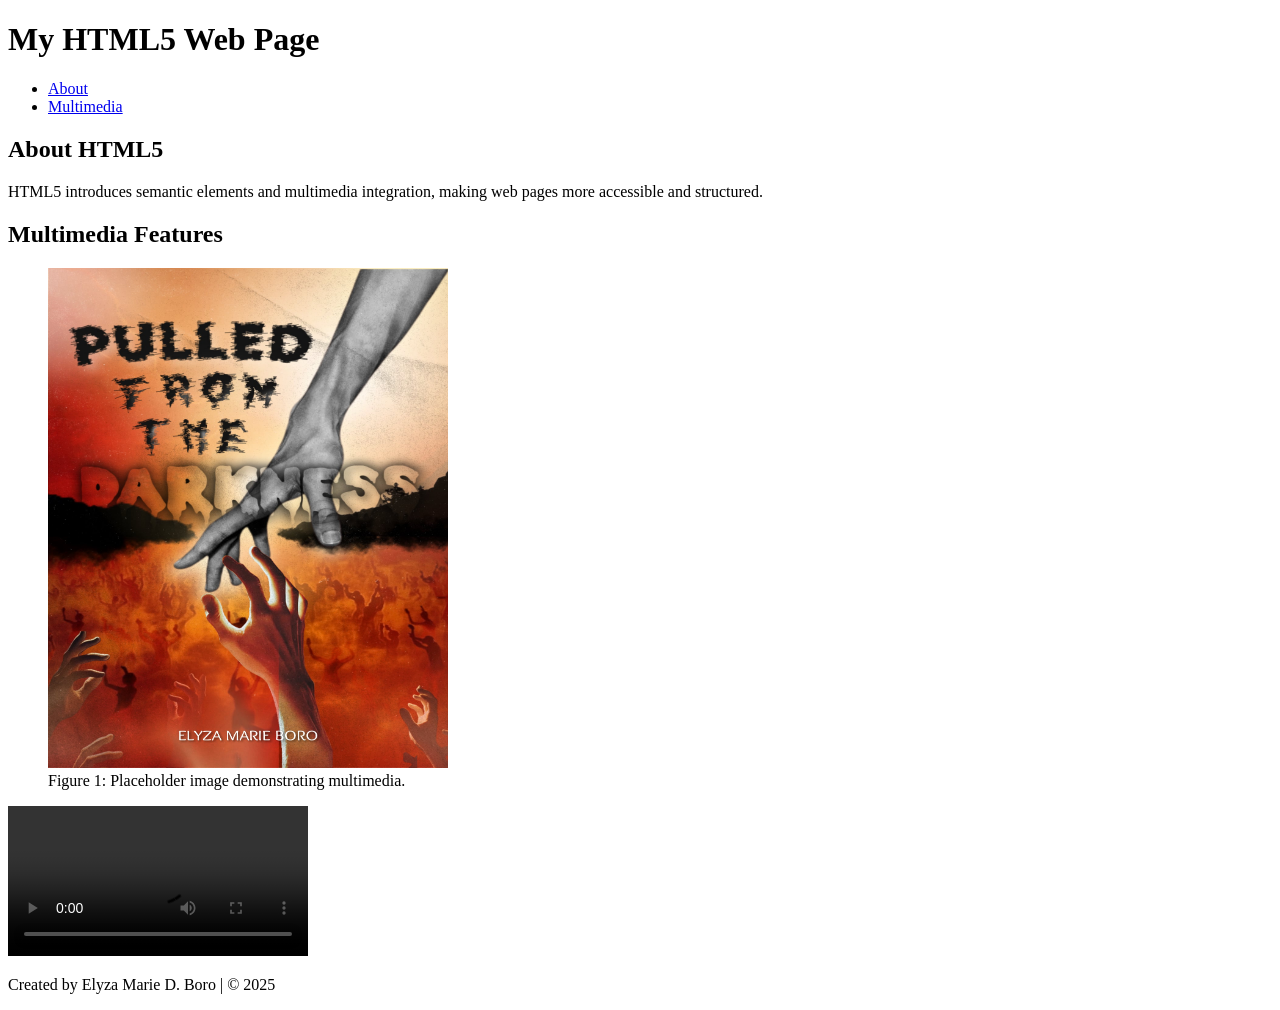
<file: Week2_HTML5_Lab/index.html>
<!DOCTYPE html>
<html lang="en">
<head>
    <meta charset="UTF-8">
    <meta name="viewport" content="width=device-width, initial-scale=1.0">
    <title>Week 2 HTML Lab</title>
</head>
<body>  
    <header>
        <h1>My HTML5 Web Page</h1>
        <nav>
            <ul>
                <li><a href="#about">About</a></li>
                <li><a href="#multimedia">Multimedia</a></li>
            </ul>
        </nav>
    </header>

    <main>
        <section id="about">
            <h2>About HTML5</h2>
            <p>HTML5 introduces semantic elements and multimedia integration, making web pages more accessible and structured.</p>
        </section>
    </main>

    <section id="multimedia">
    <h2>Multimedia Features</h2>
        <figure>
            <img src="image1.jpg" width="400px" height="500px" alt="Placeholder Image">
            <figcaption>Figure 1: Placeholder image demonstrating multimedia.</figcaption>
        </figure>
        <video controls>
            <source src="video1.mp4" type="video/mp4">
            Your browser does not support the video tag.
        </video>
    </section>

    <footer>
        <p>Created by Elyza Marie D. Boro | © 2025</p>
    </footer>

</body>
</html>
</file>
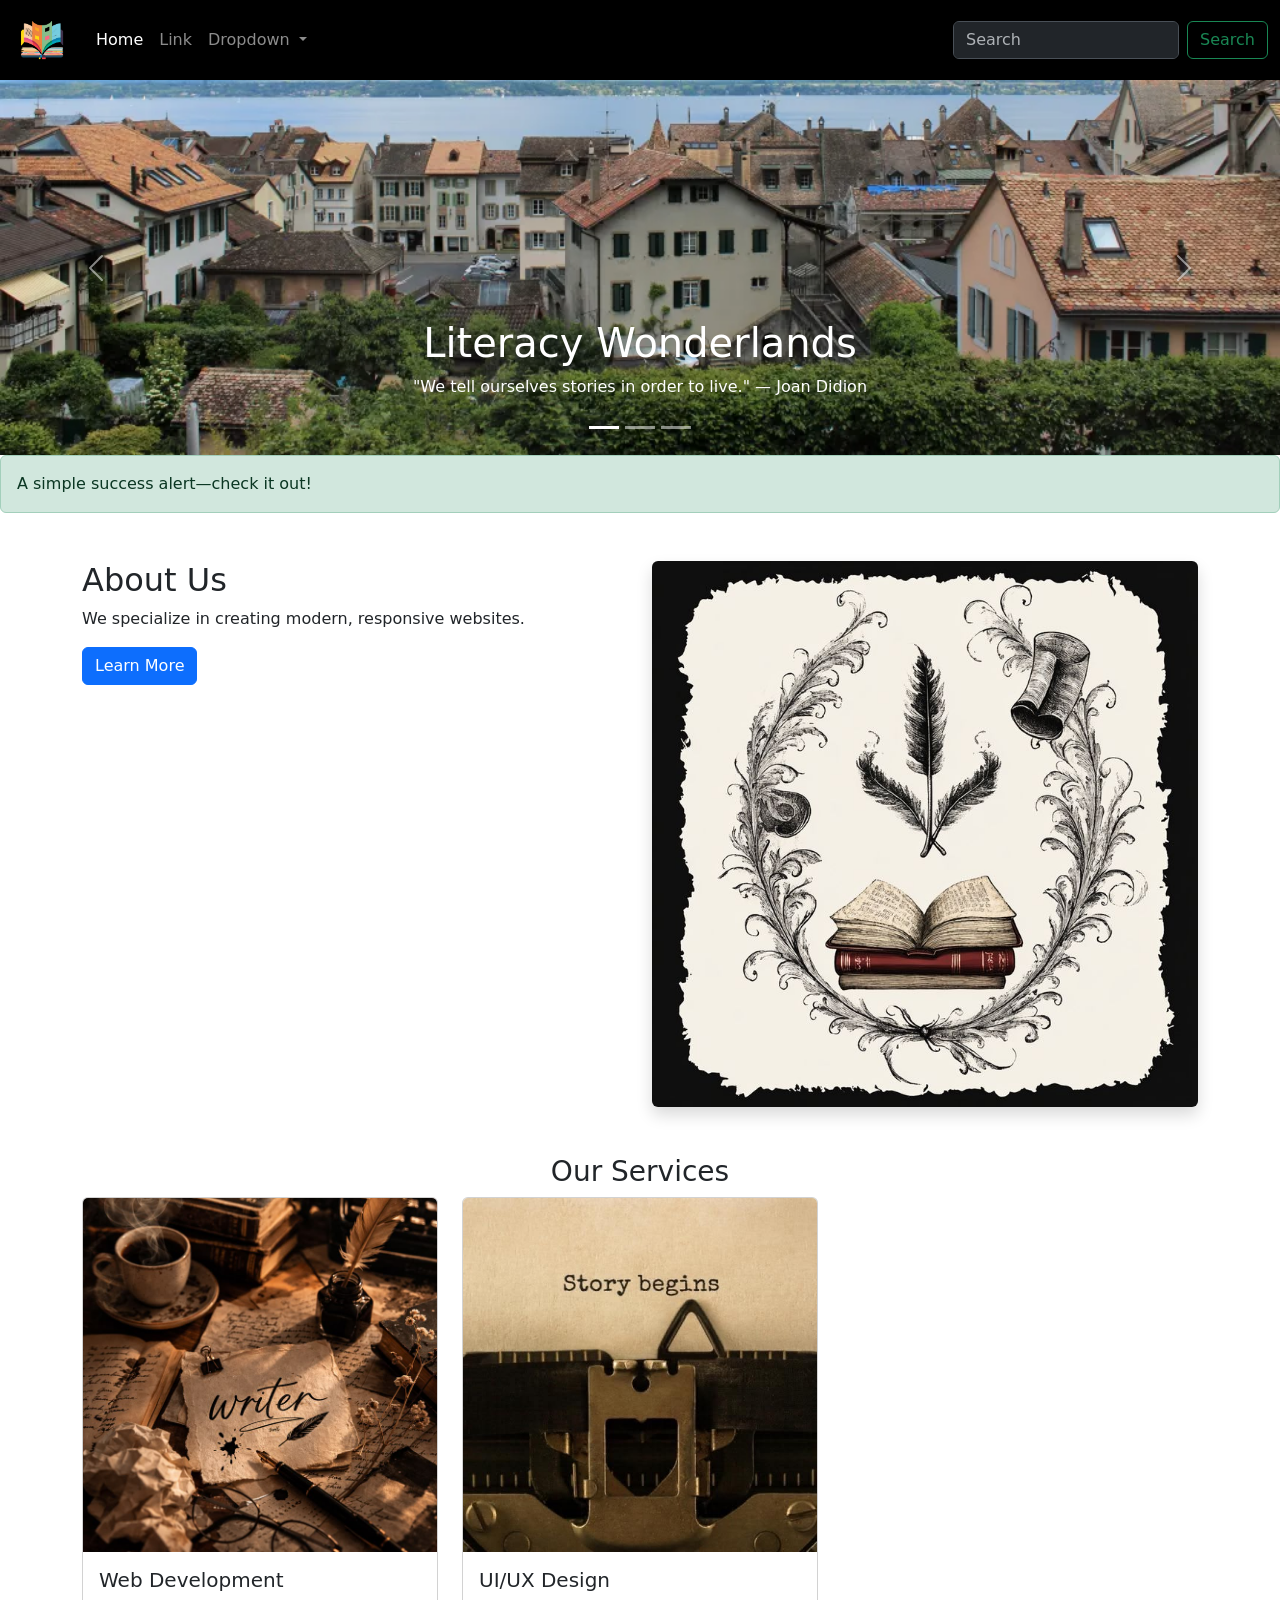
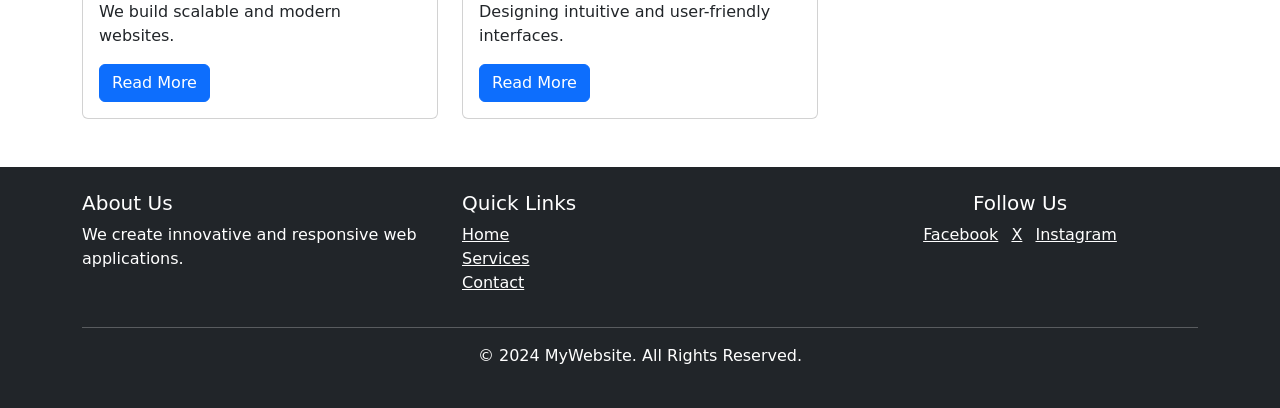
<file: Week5_Bootstrap_Lab/index.html>
<!DOCTYPE html>
<html lang="en">
<head>
    <meta charset="UTF-8">
    <meta name="viewport" content="width=device-width, initial-scale=1.0">
    <title>Week 5 Bootstrap Lab</title>
    <!-- Bootstrap CSS -->
    <link rel="stylesheet" href="https://cdn.jsdelivr.net/npm/bootstrap@5.3.0/dist/css/bootstrap.min.css">
    <!-- Bootstrap JavaScript Bundle -->
    <script src="https://cdn.jsdelivr.net/npm/bootstrap@5.3.0/dist/js/bootstrap.bundle.min.js"></script>
</head>
<body>  
    <header>
         <!-- CSS STYLES TO MAKE THE LOGO SMALL -->
    <style>
        /* Keeps the transparent logo nice and small */
        .navbar-brand .logo-img {
            height: 60px;        /* Adjust this number if you want it even smaller */
            width: auto;         /* Prevents the logo from stretching or warping */
            display: inline-block;
            vertical-align: middle;
        }

        /* Tights up the navbar spacing so the small logo fits perfectly */
        .navbar {
            padding-top: 5px !important;
            padding-bottom: 5px !important;
        }
    </style>
        <nav class="navbar bg-black boarder-bottom border-body navbar-expand-lg" data-bs-theme="dark">
            <div class="container-fluid">
                 <!-- MOVE LOGO HERE: Replace the old "Navbar" text with your image -->
                <a class="navbar-brand" href="#">
                <img src="Image/logo3.png" alt="My Company Logo" class="logo-img">
                </a>
                <button class="navbar-toggler" type="button" data-bs-toggle="collapse" data-bs-target="#navbarSupportedContent" aria-controls="navbarSupportedContent" aria-expanded="false" aria-label="Toggle navigation">
                <span class="navbar-toggler-icon"></span>
                </button>
                <div class="collapse navbar-collapse" id="navbarSupportedContent">
                <ul class="navbar-nav me-auto mb-2 mb-lg-0">
                    <li class="nav-item">
                    <a class="nav-link active" aria-current="page" href="#">Home</a>
                    </li>
                    <li class="nav-item">
                    <a class="nav-link" href="#">Link</a>
                    </li>
                    <li class="nav-item dropdown">
                    <a class="nav-link dropdown-toggle" href="#" role="button" data-bs-toggle="dropdown" aria-expanded="false">
                        Dropdown
                    </a>
                    <ul class="dropdown-menu">
                        <li><a class="dropdown-item" href="#">Action</a></li>
                        <li><a class="dropdown-item" href="#">Another action</a></li>
                        <li><hr class="dropdown-divider"></li>
                        <li><a class="dropdown-item" href="#">Something else here</a></li>
                    </ul>
                    </li>
                    <li class="nav-item">
                    <a class="nav-link disabled" aria-disabled="true"></a>
                    </li>
                </ul>
                <form class="d-flex" role="search">
                    <input class="form-control me-2" type="search" placeholder="Search" aria-label="Search"/>
                    <button class="btn btn-outline-success" type="submit">Search</button> 
                </form>
            </div>
        </div>
</nav>
        <div id="carouselExampleIndicators" class="carousel slide">
            <div class="carousel-indicators">
                <button type="button" data-bs-target="#carouselExampleIndicators" data-bs-slide-to="0" class="active" aria-current="true" aria-label="Slide 1"></button>
                <button type="button" data-bs-target="#carouselExampleIndicators" data-bs-slide-to="1" aria-label="Slide 2"></button>
                <button type="button" data-bs-target="#carouselExampleIndicators" data-bs-slide-to="2" aria-label="Slide 3"></button>
            </div>
            <div class="carousel-inner">
                <div class="carousel-item active">
                <img src="Image/image1.jpg" class="d-block w-100" alt="...">
                <div class="carousel-caption d-none d-md-block">
                    <h1 class="fs-1">Literacy Wonderlands</h1>
                    <p>"We tell ourselves stories in order to live." — Joan Didion</p>
                </div>
                </div>
                <div class="carousel-item">
                <img src="Image/image2.webp" class="d-block w-100" alt="...">
                </div>
                <div class="carousel-item">
                <img src="Image/image3.webp" class="d-block w-100" alt="...">
                </div>
            </div>
            <button class="carousel-control-prev" type="button" data-bs-target="#carouselExampleIndicators" data-bs-slide="prev">
                <span class="carousel-control-prev-icon" aria-hidden="true"></span>
                <span class="visually-hidden">Previous</span>
            </button>
            <button class="carousel-control-next" type="button" data-bs-target="#carouselExampleIndicators" data-bs-slide="next">
                <span class="carousel-control-next-icon" aria-hidden="true"></span>
                <span class="visually-hidden">Next</span>
            </button>
        </div>
    </header>

    <main>
        <div class="alert alert-success" role="alert">
             A simple success alert—check it out!
        </div>
        <div class="container mt-5">
             <div class="row">
                <div class="col-md-6">
                <h2>About Us</h2>
                <p>We specialize in creating modern, responsive websites.</p>
                <button class="btn btn-primary">Learn More</button>
                </div>
                <div class="col-md-6">
                <img src="Image/about.jpg" class="img-fluid rounded shadow" alt="About Us">
                </div>
             </div>
        </div>
    
            <!-- Services Section -->
            <div class="container mt-5">
            <h3 class="text-center">Our Services</h3>
            <div class="row">
                <div class="col-md-4">
                <div class="card">
                    <img src="Image/service1.jpg" class="card-img-top" alt="Service 1">
                    <div class="card-body">
                    <h5 class="card-title">Web Development</h5>
                    <p class="card-text">We build scalable and modern websites.</p>
                    <a href="#" class="btn btn-primary">Read More</a>
                    </div>
                </div>
                </div>
                <div class="col-md-4">
                <div class="card">
                    <img src="Image/service2.jpg" class="card-img-top" alt="Service 2">
                    <div class="card-body">
                    <h5 class="card-title">UI/UX Design</h5>
                    <p class="card-text">Designing intuitive and user-friendly interfaces.</p>
                    <a href="#" class="btn btn-primary">Read More</a>
                    </div>
                </div>
                </div>
            </div>
         </div>
    </main>

  <footer class="bg-dark text-white py-4 mt-5">
    <div class="container">
            <div class="row">
            <div class="col-md-4">
                <h5>About Us</h5>
                <p>We create innovative and responsive web applications.</p>
            </div>
            <div class="col-md-4">
                <h5>Quick Links</h5>
                <ul class="list-unstyled">
                <li><a href="#" class="text-white">Home</a></li>
                <li><a href="#" class="text-white">Services</a></li>
                <li><a href="#" class="text-white">Contact</a></li>
                </ul>
            </div>
            <div class="col-md-4 text-center">
                <h5>Follow Us</h5>
                <a href="#" class="text-white me-2">Facebook</a>
                <a href="#" class="text-white me-2">X</a>
                <a href="#" class="text-white">Instagram</a>
            </div>
            </div>
            <hr>
            <p class="text-center">&copy; 2024 MyWebsite. All Rights Reserved.</p>
     </div>
</footer>

</body>
</html>
</file>
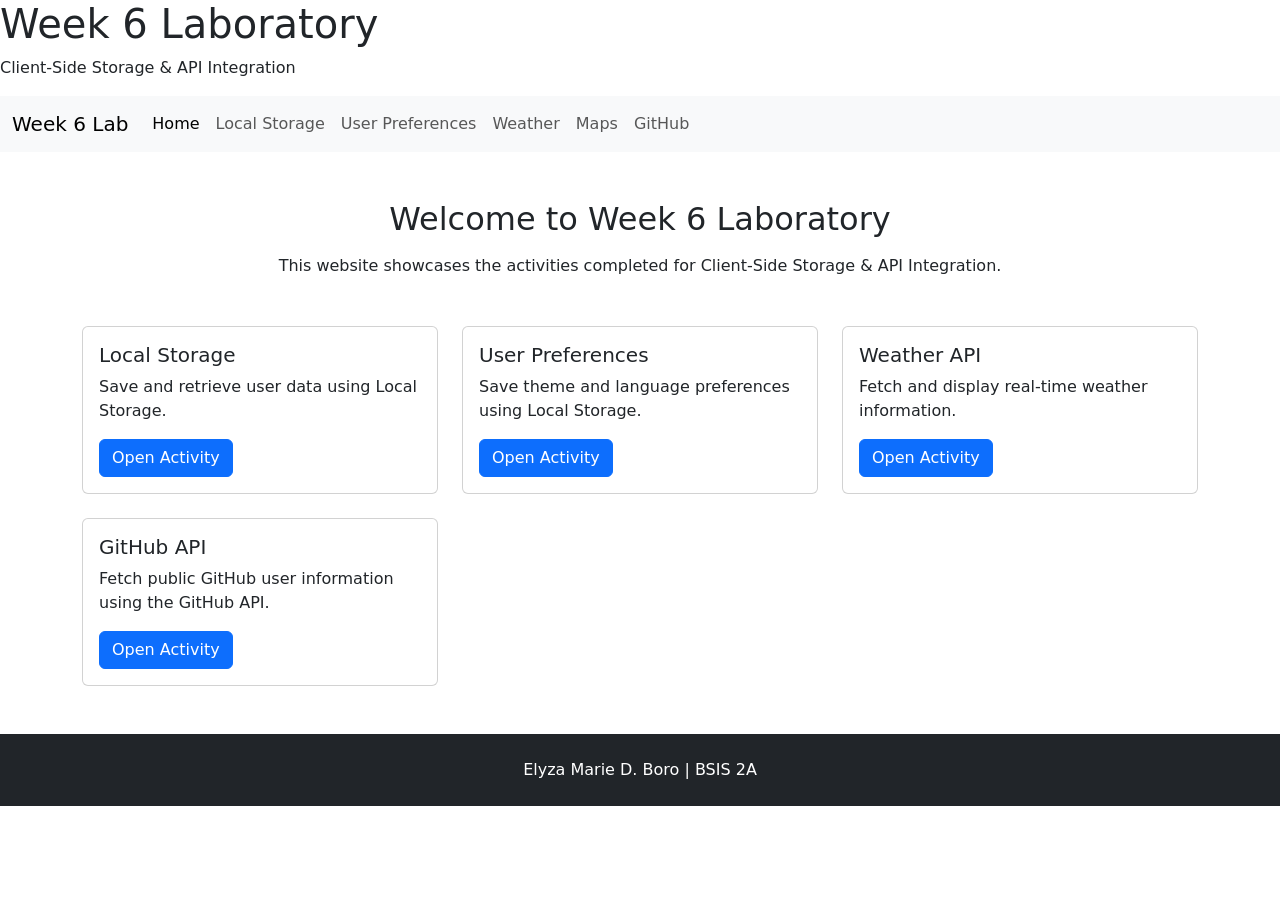
<file: Week6_LocalStorage_API_Lab/index.html>
<!DOCTYPE html>
<html lang="en">

<head>
    <meta charset="UTF-8">
    <meta name="viewport" content="width=device-width, initial-scale=1.0">

    <title>Week 6 Laboratory</title>

    <link href="https://cdn.jsdelivr.net/npm/bootstrap@5.3.0/dist/css/bootstrap.min.css" rel="stylesheet">
</head>

<body>

    <header>
        <h1>Week 6 Laboratory</h1>
        <p>Client-Side Storage & API Integration</p>
    </header>

    <nav>
      <nav class="navbar navbar-expand-lg bg-body-tertiary">
    <div class="container-fluid">

        <a class="navbar-brand" href="index.html">
            Week 6 Lab
        </a>

        <button class="navbar-toggler" type="button"
                data-bs-toggle="collapse"
                data-bs-target="#navbarNav"
                aria-controls="navbarNav"
                aria-expanded="false"
                aria-label="Toggle navigation">

            <span class="navbar-toggler-icon"></span>

        </button>

        <div class="collapse navbar-collapse" id="navbarNav">

            <ul class="navbar-nav">

                <li class="nav-item">
                    <a class="nav-link active" href="index.html">
                        Home
                    </a>
                </li>

                <li class="nav-item">
                    <a class="nav-link" href="local_storage.html">
                        Local Storage
                    </a>
                </li>

                <li class="nav-item">
                    <a class="nav-link" href="user_preferences.html">
                        User Preferences
                    </a>
                </li>

                <li class="nav-item">
                    <a class="nav-link" href="weather_api.html">
                        Weather
                    </a>
                </li>

                <li class="nav-item">
                    <a class="nav-link" href="map_api.html">
                        Maps
                    </a>
                </li>

                <li class="nav-item">
                    <a class="nav-link" href="github_api.html">
                        GitHub
                    </a>
                </li>

            </ul>

        </div>
    </div>
</nav>
    </nav>

    <main>

       <main class="container my-5">

    <h2 class="text-center mb-3">
        Welcome to Week 6 Laboratory
    </h2>

    <p class="text-center mb-5">
        This website showcases the activities completed
        for Client-Side Storage & API Integration.
    </p>


    <div class="row g-4">

        <!-- Local Storage -->
        <div class="col-md-6 col-lg-4">
            <div class="card h-100">

                <div class="card-body">

                    <h5 class="card-title">
                        Local Storage
                    </h5>

                    <p class="card-text">
                        Save and retrieve user data using
                        Local Storage.
                    </p>

                    <a href="local_storage.html" class="btn btn-primary">
                        Open Activity
                    </a>

                </div>

            </div>
        </div>


        <!-- User Preferences -->
        <div class="col-md-6 col-lg-4">
            <div class="card h-100">

                <div class="card-body">

                    <h5 class="card-title">
                        User Preferences
                    </h5>

                    <p class="card-text">
                        Save theme and language preferences
                        using Local Storage.
                    </p>

                    <a href="user_preferences.html" class="btn btn-primary">
                        Open Activity
                    </a>

                </div>

            </div>
        </div>


        <!-- Weather API -->
        <div class="col-md-6 col-lg-4">
            <div class="card h-100">

                <div class="card-body">

                    <h5 class="card-title">
                        Weather API
                    </h5>

                    <p class="card-text">
                        Fetch and display real-time weather
                        information.
                    </p>

                    <a href="weather_api.html" class="btn btn-primary">
                        Open Activity
                    </a>

                </div>

            </div>
        </div>

        <!-- GitHub API -->
        <div class="col-md-6 col-lg-4">
            <div class="card h-100">

                <div class="card-body">

                    <h5 class="card-title">
                        GitHub API
                    </h5>

                    <p class="card-text">
                        Fetch public GitHub user information
                        using the GitHub API.
                    </p>

                    <a href="github_api.html" class="btn btn-primary">
                        Open Activity
                    </a>

                </div>

            </div>
        </div>

    </div>

</main>

    </main>

     <footer class="bg-dark text-white text-center py-4 mt-5">
    <div class="container">

        <p class="mb-0">
            Elyza Marie D. Boro | BSIS 2A
        </p>

    </div>
    </footer>

<script src="https://cdn.jsdelivr.net/npm/bootstrap@5.3.0/dist/js/bootstrap.bundle.min.js"></script>

</body>

</html>
</file>
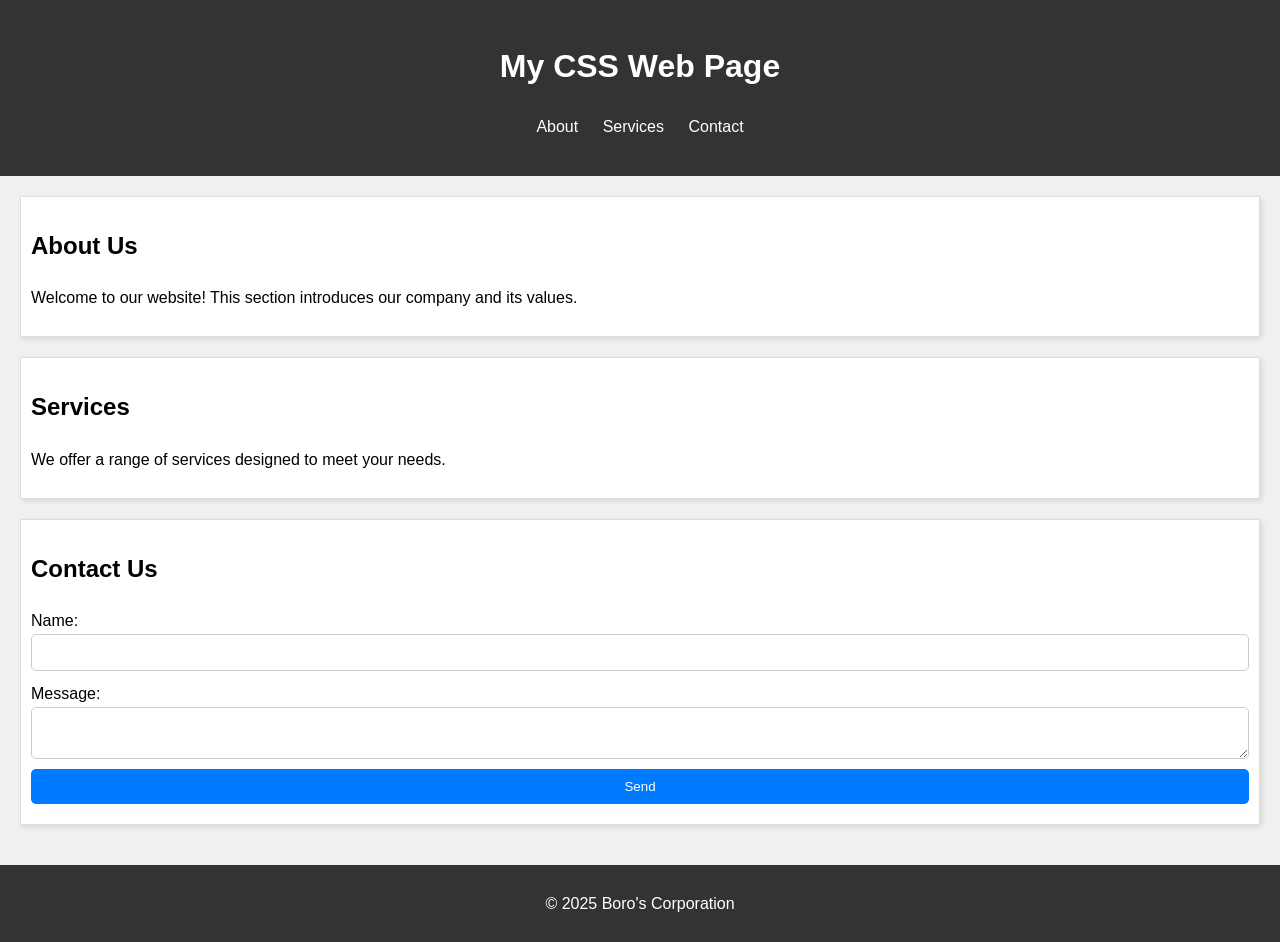
<file: Week3_CSS/indext.html>
<!DOCTYPE html>

<html lang="en">

<head>

    <meta charset="UTF-8">

    <meta name="viewport" content="width=device-width, initial-scale=1.0">

    <title>Week 3 CSS Lab</title>

    <link rel="stylesheet" href="style.css">

</head>

<body>

    <header>

        <h1>My CSS Web Page</h1>

        <nav>

            <ul>

                <li><a href="#about">About</a></li>

                <li><a href="#services">Services</a></li>

                <li><a href="#contact">Contact</a></li>

            </ul>

        </nav>

    </header>

    <main>

        <section id="about">

            <h2>About Us</h2>

            <p>Welcome to our website! This section introduces our company and its values.</p>

        </section>

        <section id="services">

            <h2>Services</h2>

            <p>We offer a range of services designed to meet your needs.</p>

        </section>

        <section id="con m,tact">

            <h2>Contact Us</h2>

            <form>

                <label for="name">Name:</label>

                <input type="text" id="name" name="name" required>

                <label for="message">Message:</label>

                <textarea id="message" name="message" required></textarea>

                <button type="submit">Send</button>

            </form>

        </section>

    </main>

    <footer>

        <p>&copy; 2025 Boro's Corporation</p>

    </footer>

</body>

</html>
</file>
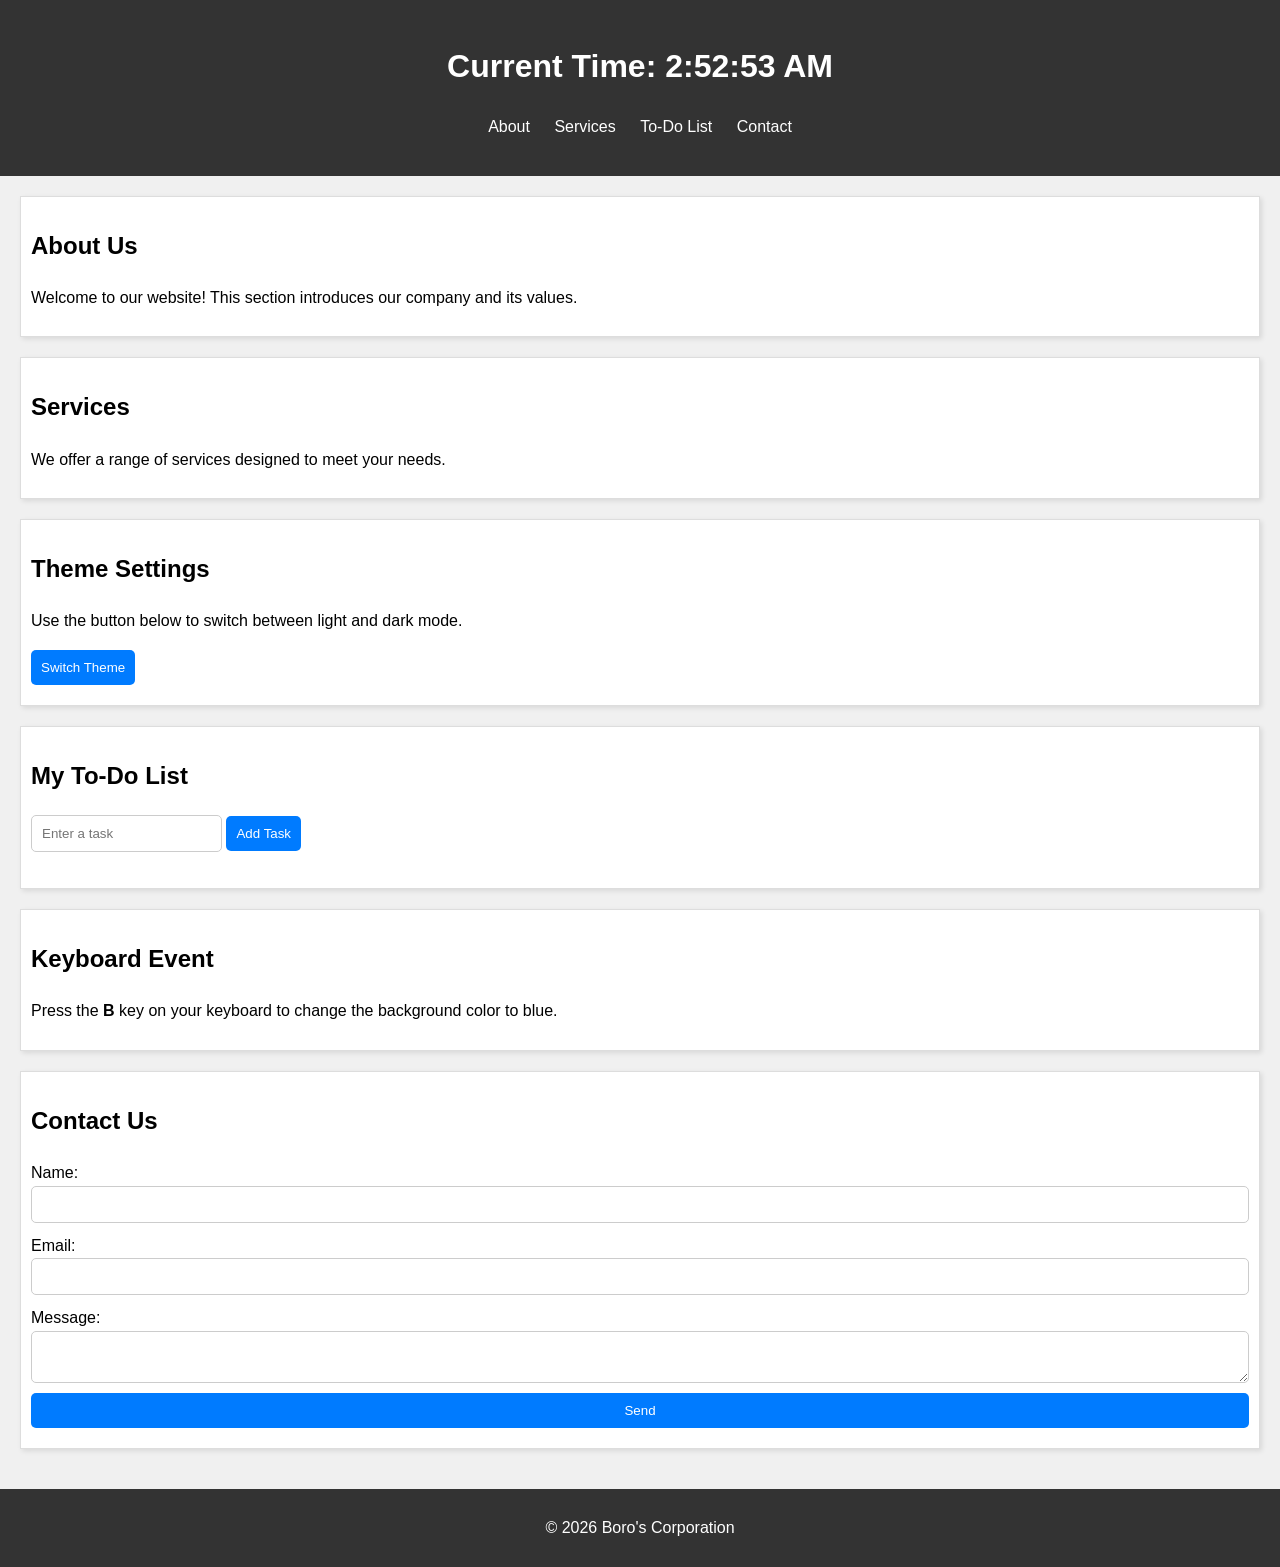
<file: Week4_JS_Lab/indext.html>
<!DOCTYPE html>
<html lang="en">

<head>
    <meta charset="UTF-8">
    <meta name="viewport" content="width=device-width, initial-scale=1.0">

    <title>Week 4 JavaScript Lab</title>

    <link rel="stylesheet" href="styles.css">

    <script defer src="script.js"></script>
</head>

<body>

    <header>
        <h1 id="heading">My CSS Web Page</h1>

        <nav>
            <ul>
                <li><a href="#about">About</a></li>
                <li><a href="#services">Services</a></li>
                <li><a href="#tasks">To-Do List</a></li>
                <li><a href="#contact">Contact</a></li>
            </ul>
        </nav>
    </header>

    <main>

        <!-- About Section -->
        <section id="about">
            <h2>About Us</h2>
            <p>
                Welcome to our website! This section introduces our company
                and its values.
            </p>
        </section>

        <!-- Services Section -->
        <section id="services">
            <h2>Services</h2>
            <p>
                We offer a range of services designed to meet your needs.
            </p>
        </section>

        <!-- Theme Section -->
        <section id="theme">
            <h2>Theme Settings</h2>

            <p>
                Use the button below to switch between light and dark mode.
            </p>

            <button id="themeToggle">Switch Theme</button>
        </section>

        <!-- To-Do List Section -->
        <section id="tasks">
            <h2>My To-Do List</h2>

            <input
                type="text"
                id="taskInput"
                placeholder="Enter a task"
            >

            <button id="addTask">Add Task</button>

            <ul id="taskList"></ul>
        </section>

        <!-- Keyboard Event Section -->
        <section id="keyboard">
            <h2>Keyboard Event</h2>

            <p>
                Press the <strong>B</strong> key on your keyboard to change
                the background color to blue.
            </p>
        </section>

        <!-- Contact Section -->
        <section id="contact">
            <h2>Contact Us</h2>

            <form id="contactForm">

                <label for="name">Name:</label>

                <input
                    type="text"
                    id="name"
                    name="name"
                    required
                >

                <label for="email">Email:</label>

                <input
                    type="email"
                    id="email"
                    name="email"
                    required
                >

                <label for="message">Message:</label>

                <textarea
                    id="message"
                    name="message"
                    required
                ></textarea>

                <button type="submit">Send</button>

            </form>
        </section>

    </main>

    <!-- Modal Popup -->
    <div id="modal" class="modal">

        <div class="modal-content">

            <p id="modalMessage"></p>

            <button id="closeModal">Close</button>

        </div>

    </div>

    <footer>
        <p>&copy; 2026 Boro's Corporation</p>
    </footer>

</body>

</html>
</file>
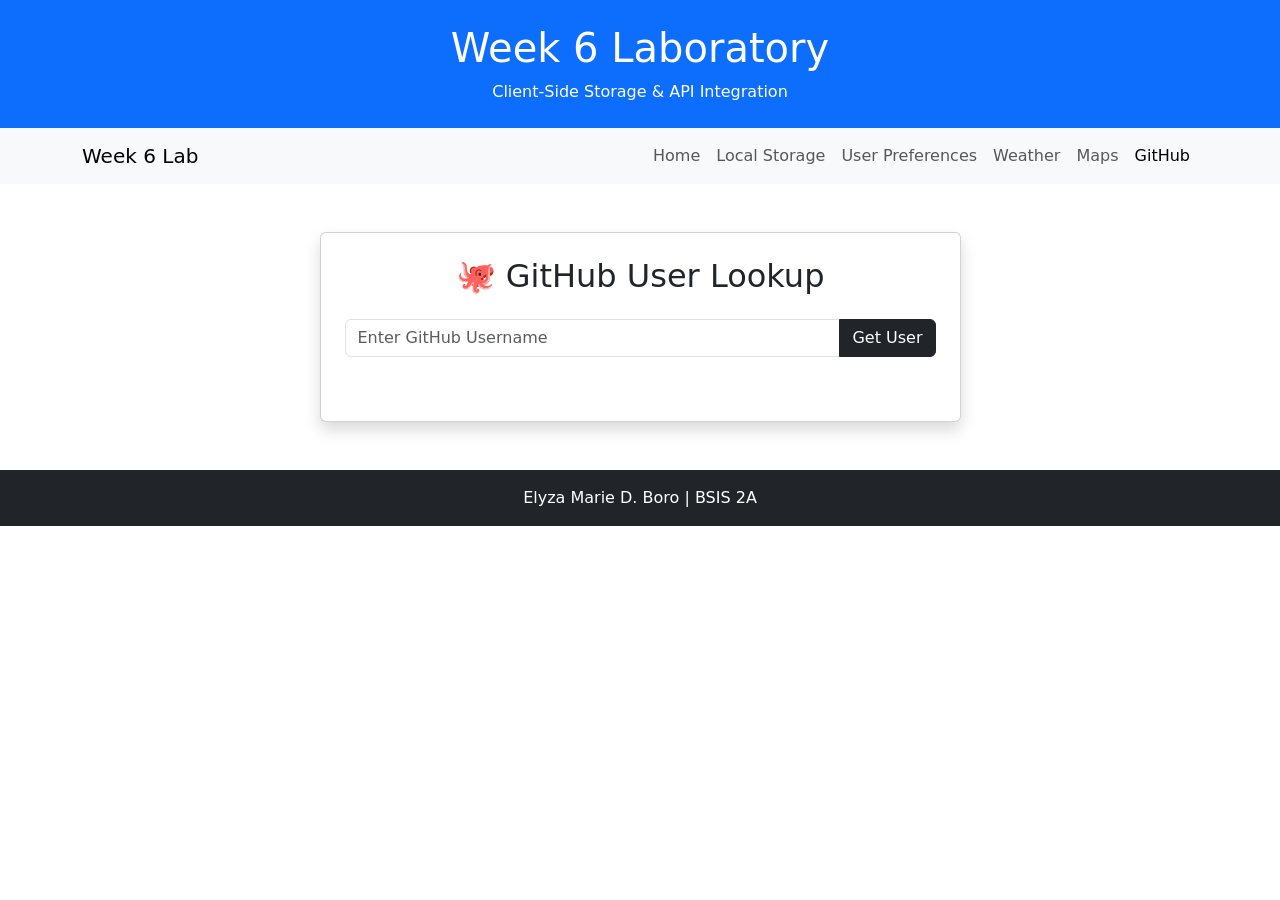
<file: Week6_LocalStorage_API_Lab/github_api.html>
<!DOCTYPE html>
<html lang="en">
<head>
    <meta charset="UTF-8">
    <meta name="viewport" content="width=device-width, initial-scale=1.0">

    <title>GitHub API</title>

    <!-- Bootstrap CSS -->
    <link href="https://cdn.jsdelivr.net/npm/bootstrap@5.3.0/dist/css/bootstrap.min.css" rel="stylesheet">
</head>

<body>

    <!-- Header -->
    <header class="bg-primary text-white text-center p-4">
        <h1>Week 6 Laboratory</h1>
        <p class="mb-0">Client-Side Storage & API Integration</p>
    </header>


    <!-- Navigation -->
    <nav class="navbar navbar-expand-lg bg-body-tertiary">
        <div class="container">

            <a class="navbar-brand" href="index.html">
                Week 6 Lab
            </a>

            <button class="navbar-toggler"
                    type="button"
                    data-bs-toggle="collapse"
                    data-bs-target="#navbarNav">

                <span class="navbar-toggler-icon"></span>
            </button>

            <div class="collapse navbar-collapse" id="navbarNav">

                <ul class="navbar-nav ms-auto">

                    <li class="nav-item">
                        <a class="nav-link" href="index.html">
                            Home
                        </a>
                    </li>

                    <li class="nav-item">
                        <a class="nav-link" href="local_storage.html">
                            Local Storage
                        </a>
                    </li>

                    <li class="nav-item">
                        <a class="nav-link" href="user_preferences.html">
                            User Preferences
                        </a>
                    </li>

                    <li class="nav-item">
                        <a class="nav-link" href="weather_api.html">
                            Weather
                        </a>
                    </li>

                    <li class="nav-item">
                        <a class="nav-link" href="map_api.html">
                            Maps
                        </a>
                    </li>

                    <li class="nav-item">
                        <a class="nav-link active" href="github_api.html">
                            GitHub
                        </a>
                    </li>

                </ul>

            </div>
        </div>
    </nav>


    <!-- Main Content -->
    <main class="container my-5">

        <div class="row justify-content-center">

            <div class="col-md-7">

                <div class="card shadow p-4">

                    <h2 class="text-center mb-4">
                        🐙 GitHub User Lookup
                    </h2>

                    <div class="input-group mb-3">

                        <input type="text"
                               id="username"
                               class="form-control"
                               placeholder="Enter GitHub Username">

                        <button class="btn btn-dark"
                                onclick="getUser()">
                            Get User
                        </button>

                    </div>


                    <!-- GitHub User Result -->
                    <div id="userResult"
                         class="text-center mt-4">
                    </div>

                </div>

            </div>

        </div>

    </main>


    <!-- Footer -->
    <footer class="bg-dark text-white text-center p-3">
        <p class="mb-0"> Elyza Marie D. Boro | BSIS 2A</p>
    </footer>


    <!-- GitHub API JavaScript -->
    <script>

        function getUser() {

            let username =
                document.getElementById("username").value;

            let url =
                `https://api.github.com/users/${username}`;

            fetch(url)

                .then(response => response.json())

                .then(data => {

                    document.getElementById("userResult").innerHTML = `

                        <h3>${data.name || "No Name Found"}</h3>

                        <img
                            src="${data.avatar_url}"
                            width="100"
                            height="100"
                            class="rounded-circle mb-3"
                            alt="GitHub Avatar"
                        >

                        <p>
                            <strong>Public Repositories:</strong>
                            ${data.public_repos}
                        </p>

                        <p>
                            <strong>Followers:</strong>
                            ${data.followers}
                        </p>

                    `;

                })

                .catch(error => {

                    document.getElementById("userResult").innerHTML =
                        "<p class='text-danger'>Error fetching GitHub data.</p>";

                    console.error(
                        "Error fetching GitHub data:",
                        error
                    );

                });

        }

    </script>


    <!-- Bootstrap JavaScript -->
    <script src="https://cdn.jsdelivr.net/npm/bootstrap@5.3.0/dist/js/bootstrap.bundle.min.js"></script>

</body>
</html>
</file>
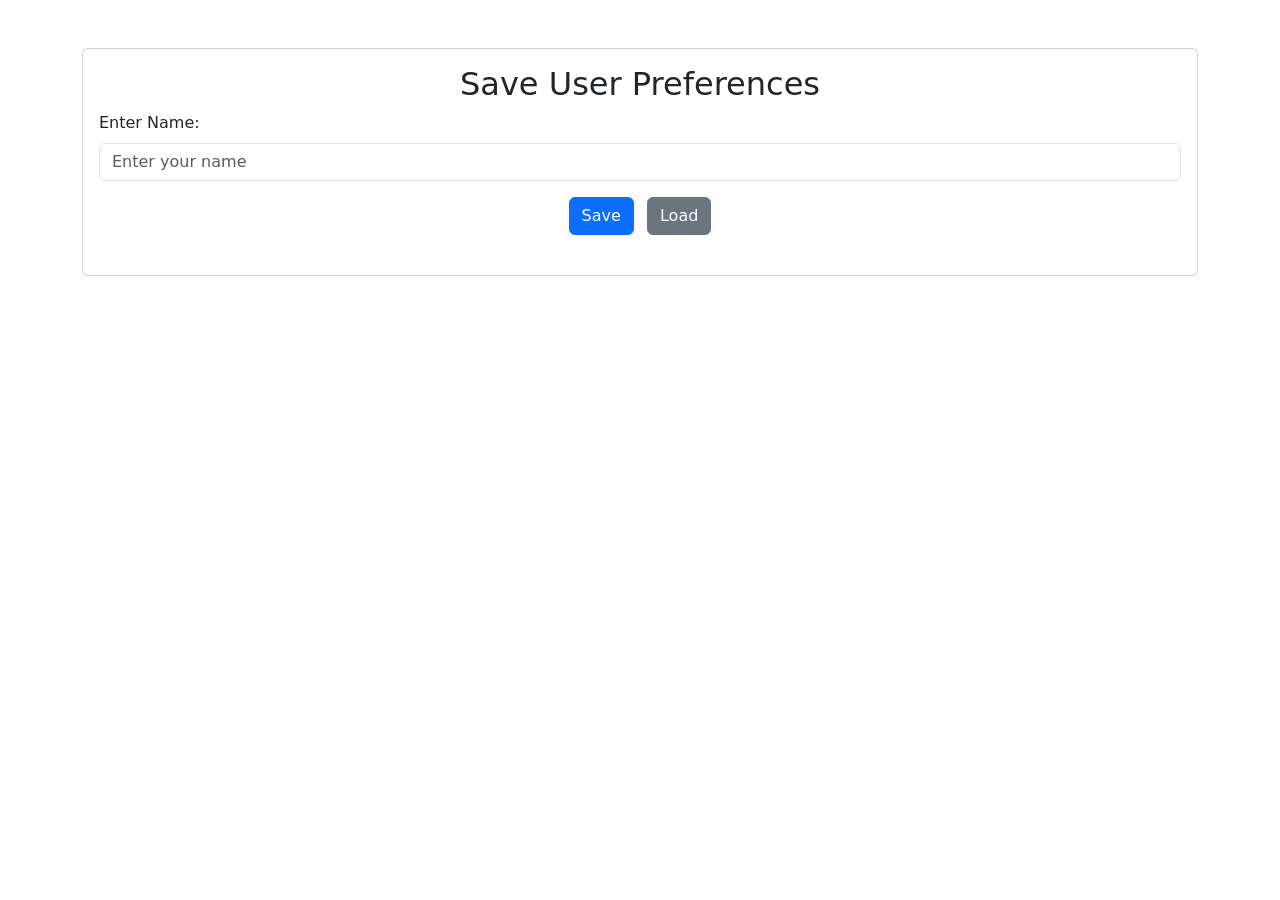
<file: Week6_LocalStorage_API_Lab/local_storage.html>
<!DOCTYPE html>
<html lang="en">
<head>
    <meta charset="UTF-8">
    <meta name="viewport" content="width=device-width, initial-scale=1.0">

    <title>Local Storage Example</title>

    <!-- Bootstrap CSS -->
    <link rel="stylesheet"
        href="https://cdn.jsdelivr.net/npm/bootstrap@5.3.0/dist/css/bootstrap.min.css">
</head>
<body>
   <div class="container mt-5">

    <div class="card">

        <div class="card-body">

            <h2 class="card-title text-center">
                Save User Preferences
            </h2>

            <div class="mb-3">
                <label for="username" class="form-label">
                    Enter Name:
                </label>

                <input type="text"
                    id="username"
                    class="form-control"
                    placeholder="Enter your name">
            </div>

            <div class="text-center">

                <button onclick="saveData()"
                    class="btn btn-primary me-2">
                    Save
                </button>

                <button onclick="loadData()"
                    class="btn btn-secondary">
                    Load
                </button>

            </div>

            <p id="display" class="text-center mt-4"></p>

        </div>

    </div>

</div>
    <script> 
        function saveData()
        {
            let name =document.getElementById("username").value;
            localStorage.setItem("userName", name);
            alert("Data Saved!");
        }
        function loadData()
        {
            let name = localStorage.getItem("userName");
            document.getElementById("display").innerText = name ? "Welcome, " + name : "No data saved!";
        }
    </script>
</body>
</html>
</file>
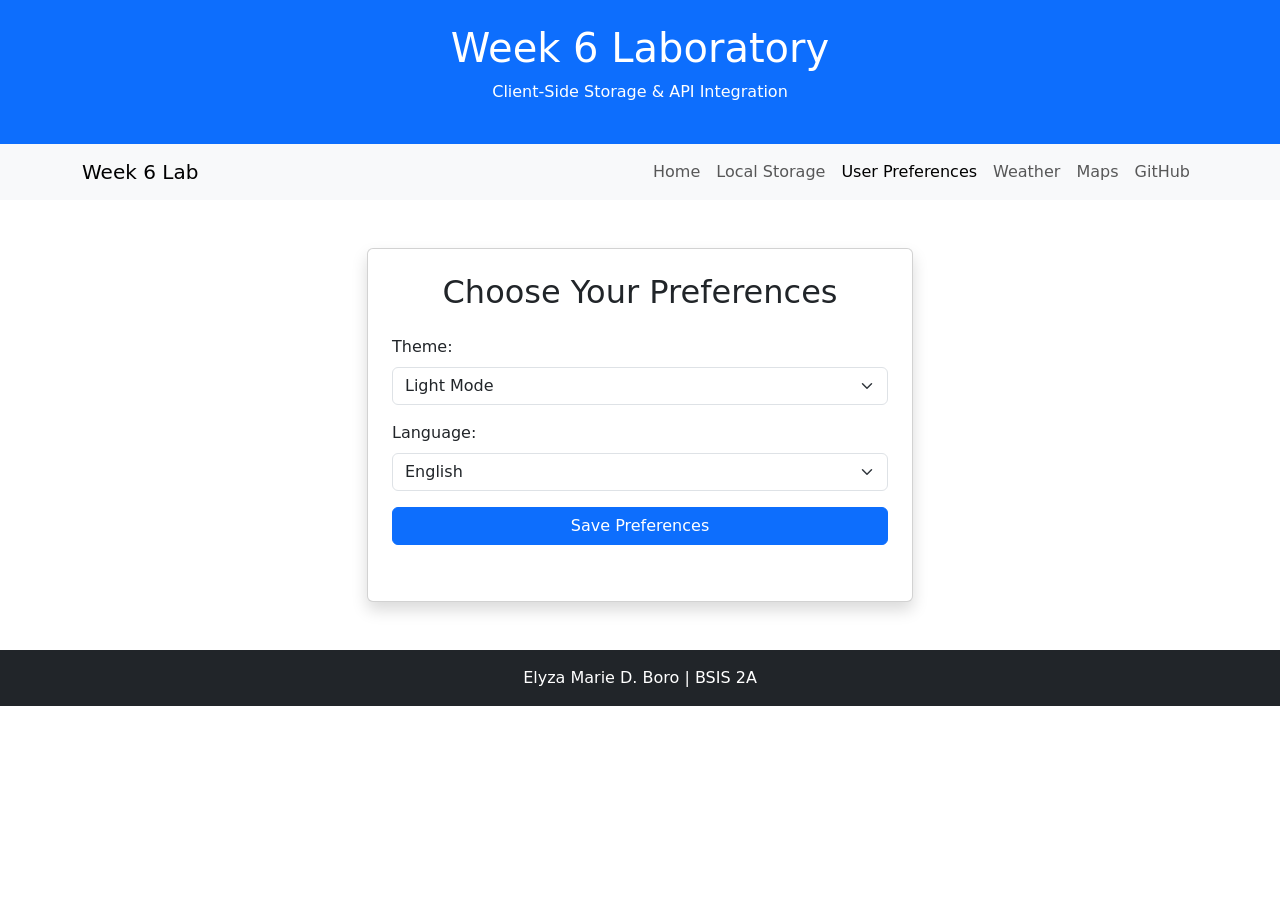
<file: Week6_LocalStorage_API_Lab/user_preferences.html>
<!DOCTYPE html>
<html lang="en">
<head>
    <meta charset="UTF-8">
    <meta name="viewport" content="width=device-width, initial-scale=1.0">

    <title>Local Storage - User Preferences</title>

    <!-- Bootstrap CSS -->
    <link href="https://cdn.jsdelivr.net/npm/bootstrap@5.3.0/dist/css/bootstrap.min.css" rel="stylesheet">

    <style>
        body.dark-mode {
            background-color: #212529;
            color: white;
        }

        body.dark-mode .card {
            background-color: #343a40;
            color: white;
        }
    </style>
</head>

<body>

    <!-- Header -->
    <header class="bg-primary text-white text-center p-4">
        <h1>Week 6 Laboratory</h1>
        <p>Client-Side Storage & API Integration</p>
    </header>

    <!-- Navigation -->
    <nav class="navbar navbar-expand-lg bg-body-tertiary">
        <div class="container">

            <a class="navbar-brand" href="index.html">Week 6 Lab</a>

            <button class="navbar-toggler" type="button"
                data-bs-toggle="collapse"
                data-bs-target="#navbarNav">
                <span class="navbar-toggler-icon"></span>
            </button>

            <div class="collapse navbar-collapse" id="navbarNav">
                <ul class="navbar-nav ms-auto">

                    <li class="nav-item">
                        <a class="nav-link" href="index.html">Home</a>
                    </li>

                    <li class="nav-item">
                        <a class="nav-link" href="local_storage.html">Local Storage</a>
                    </li>

                    <li class="nav-item">
                        <a class="nav-link active" href="user_preferences.html">
                            User Preferences
                        </a>
                    </li>

                    <li class="nav-item">
                        <a class="nav-link" href="weather_api.html">Weather</a>
                    </li>

                    <li class="nav-item">
                        <a class="nav-link" href="map_api.html">Maps</a>
                    </li>

                    <li class="nav-item">
                        <a class="nav-link" href="github_api.html">GitHub</a>
                    </li>

                </ul>
            </div>
        </div>
    </nav>

    <!-- Main Content -->
    <main class="container my-5">

        <div class="row justify-content-center">

            <div class="col-md-6">

                <div class="card shadow p-4">

                    <h2 class="text-center mb-4">
                        Choose Your Preferences
                    </h2>

                    <!-- Theme -->
                    <div class="mb-3">
                        <label for="theme" class="form-label">
                            Theme:
                        </label>

                        <select id="theme" class="form-select">
                            <option value="light">Light Mode</option>
                            <option value="dark">Dark Mode</option>
                        </select>
                    </div>

                    <!-- Language -->
                    <div class="mb-3">
                        <label for="language" class="form-label">
                            Language:
                        </label>

                        <select id="language" class="form-select">
                            <option value="en">English</option>
                            <option value="es">Spanish</option>
                        </select>
                    </div>

                    <!-- Button -->
                    <button class="btn btn-primary w-100"
                        onclick="savePreferences()">
                        Save Preferences
                    </button>

                    <p id="message" class="text-center mt-3"></p>

                </div>

            </div>

        </div>

    </main>

    <!-- Footer -->
    <footer class="bg-dark text-white text-center p-3">
        <p class="mb-0"> Elyza Marie D. Boro | BSIS 2A</p>
    </footer>


    <!-- JavaScript -->
    <script>

        function savePreferences() {

            let theme = document.getElementById("theme").value;
            let language = document.getElementById("language").value;

            localStorage.setItem("theme", theme);
            localStorage.setItem("language", language);

            applyPreferences();

            document.getElementById("message").innerText =
                "Preferences Saved!";
        }


        function applyPreferences() {

            let savedTheme = localStorage.getItem("theme");
            let savedLanguage = localStorage.getItem("language");

            if (savedTheme === "dark") {

                document.body.classList.add("dark-mode");

            } else {

                document.body.classList.remove("dark-mode");

            }

            document.getElementById("theme").value =
                savedTheme || "light";

            document.getElementById("language").value =
                savedLanguage || "en";
        }


        applyPreferences();

    </script>

    <!-- Bootstrap JavaScript -->
    <script src="https://cdn.jsdelivr.net/npm/bootstrap@5.3.0/dist/js/bootstrap.bundle.min.js"></script>

</body>
</html>
</file>
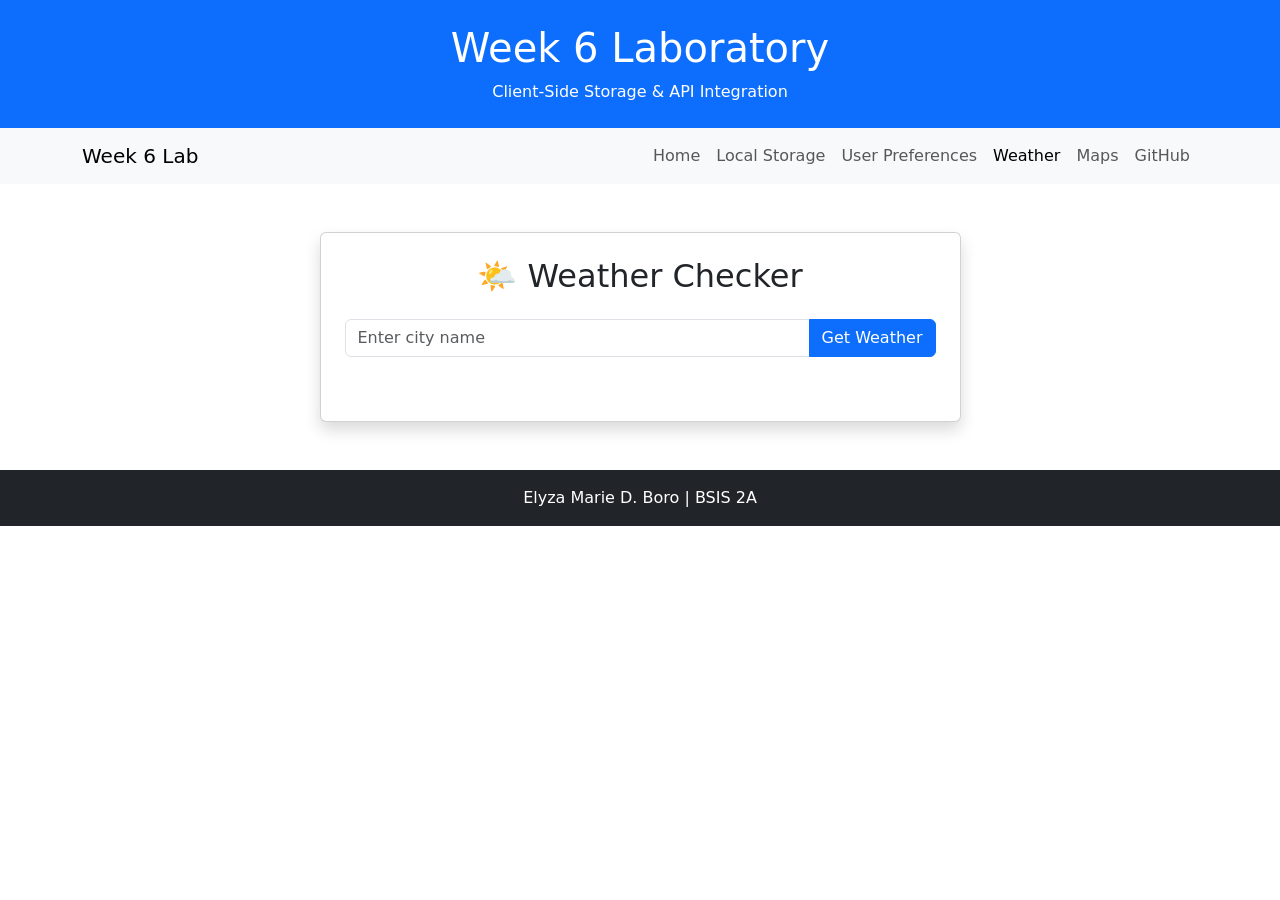
<file: Week6_LocalStorage_API_Lab/weather_api.html>
<!DOCTYPE html>
<html lang="en">
<head>
    <meta charset="UTF-8">
    <meta name="viewport" content="width=device-width, initial-scale=1.0">

    <title>Weather API</title>

    <!-- Bootstrap CSS -->
    <link href="https://cdn.jsdelivr.net/npm/bootstrap@5.3.0/dist/css/bootstrap.min.css" rel="stylesheet">
</head>

<body>

    <!-- Header -->
    <header class="bg-primary text-white text-center p-4">
        <h1>Week 6 Laboratory</h1>
        <p class="mb-0">Client-Side Storage & API Integration</p>
    </header>


    <!-- Navigation -->
    <nav class="navbar navbar-expand-lg bg-body-tertiary">
        <div class="container">

            <a class="navbar-brand" href="index.html">
                Week 6 Lab
            </a>

            <button class="navbar-toggler"
                    type="button"
                    data-bs-toggle="collapse"
                    data-bs-target="#navbarNav">

                <span class="navbar-toggler-icon"></span>
            </button>

            <div class="collapse navbar-collapse" id="navbarNav">

                <ul class="navbar-nav ms-auto">

                    <li class="nav-item">
                        <a class="nav-link" href="index.html">
                            Home
                        </a>
                    </li>

                    <li class="nav-item">
                        <a class="nav-link" href="local_storage.html">
                            Local Storage
                        </a>
                    </li>

                    <li class="nav-item">
                        <a class="nav-link" href="user_preferences.html">
                            User Preferences
                        </a>
                    </li>

                    <li class="nav-item">
                        <a class="nav-link active" href="weather_api.html">
                            Weather
                        </a>
                    </li>

                    <li class="nav-item">
                        <a class="nav-link" href="map_api.html">
                            Maps
                        </a>
                    </li>

                    <li class="nav-item">
                        <a class="nav-link" href="github_api.html">
                            GitHub
                        </a>
                    </li>

                </ul>

            </div>
        </div>
    </nav>


    <!-- Main Content -->
    <main class="container my-5">

        <div class="row justify-content-center">

            <div class="col-md-7">

                <div class="card shadow p-4">

                    <h2 class="text-center mb-4">
                        🌤️ Weather Checker
                    </h2>

                    <div class="input-group mb-3">

                        <input type="text"
                               id="city"
                               class="form-control"
                               placeholder="Enter city name">

                        <button class="btn btn-primary"
                                onclick="getWeather()">
                            Get Weather
                        </button>

                    </div>


                    <!-- Weather Result -->
                    <div id="weatherResult"
                         class="text-center mt-4">
                    </div>

                </div>

            </div>

        </div>

    </main>


    <!-- Footer -->
    <footer class="bg-dark text-white text-center p-3">
        <p class="mb-0"> Elyza Marie D. Boro | BSIS 2A</p>
    </footer>


    <!-- Weather API JavaScript -->
    <script>

        function getWeather() {

            let city = document.getElementById("city").value;

            let apiKey = "7b2d4932331ab5dee52391075d5e0450";

            let url =
                `https://api.openweathermap.org/data/2.5/weather?q=${city}&appid=${apiKey}&units=metric`;

            fetch(url)

                .then(response => response.json())

                .then(data => {

                    document.getElementById("weatherResult").innerHTML = `

                        <h3>${data.name}</h3>

                        <img
                            src="https://openweathermap.org/img/w/${data.weather[0].icon}.png"
                            alt="Weather icon"
                        >

                        <h4>${data.main.temp}°C</h4>

                        <p class="text-capitalize">
                            ${data.weather[0].description}
                        </p>

                    `;

                })

                .catch(error => {

                    document.getElementById("weatherResult").innerHTML =
                        "<p class='text-danger'>Error fetching weather data.</p>";

                    console.error("Error fetching weather data:", error);

                });

        }

    </script>


    <!-- Bootstrap JavaScript -->
    <script src="https://cdn.jsdelivr.net/npm/bootstrap@5.3.0/dist/js/bootstrap.bundle.min.js"></script>

</body>
</html>
</file>
<file: Week3_CSS/style.css>
body {

    font-family: Arial, sans-serif;

    margin: 0;

    padding: 0;

    line-height: 1.6;

    background-color: #f0f0f0;

}
header {

    background-color: #333;

    color: #fff;

    padding: 20px;

    text-align: center;

}

nav ul {

    list-style: none;

    padding: 0;

}

nav ul li {

    display: inline;

    margin: 0 10px;

}

nav ul li a {

    color: white;

    text-decoration: none;

}

nav ul li a:hover {

    text-decoration: underline;

}
main {

    padding: 20px;

}

section {

    margin-bottom: 20px;

    padding: 10px;

    background-color: #fff;

    border: 1px solid #ddd;

    box-shadow: 2px 2px 5px rgba(0, 0, 0, 0.1);

}
form {

    display: flex;

    flex-direction: column;

}

input, textarea, button {

    margin-bottom: 10px;

    padding: 10px;

    border: 1px solid #ccc;

    border-radius: 5px;

}

button {

    background-color: #007bff;

    color: white;

    border: none;

    cursor: pointer;

}

button:hover {

    background-color: #0056b3;

}
footer {

    text-align: center;

    padding: 10px;

    background-color: #333;

    color: #fff;

}
@media (max-width: 768px) {

    header, footer {

        text-align: left;

        padding: 10px;

    }

    nav ul li {

        display: block;

        margin: 5px 0;

    }

}
</file>
<file: Week4_JS_Lab/styles.css>
/* General Styles */

body {
    font-family: Arial, sans-serif;
    margin: 0;
    padding: 0;
    line-height: 1.6;
    background-color: #f0f0f0;
}


/* Header and Navigation */

header {
    background-color: #333;
    color: #fff;
    padding: 20px;
    text-align: center;
}

nav ul {
    list-style: none;
    padding: 0;
}

nav ul li {
    display: inline;
    margin: 0 10px;
}

nav ul li a {
    color: white;
    text-decoration: none;
}

nav ul li a:hover {
    text-decoration: underline;
}


/* Main Content */

main {
    padding: 20px;
}

section {
    margin-bottom: 20px;
    padding: 10px;
    background-color: #fff;
    border: 1px solid #ddd;
    box-shadow: 2px 2px 5px rgba(0, 0, 0, 0.1);
}


/* Form Styles */

form {
    display: flex;
    flex-direction: column;
}

input,
textarea,
button {
    margin-bottom: 10px;
    padding: 10px;
    border: 1px solid #ccc;
    border-radius: 5px;
}

button {
    background-color: #007bff;
    color: white;
    border: none;
    cursor: pointer;
}

button:hover {
    background-color: #0056b3;
}


/* To-Do List */

#taskList {
    padding-left: 20px;
}

#taskList li {
    margin-bottom: 10px;
}

.removeTask {
    margin-left: 10px;
    padding: 5px 10px;
}


/* Dark Mode */

.dark-mode {
    background-color: black;
    color: white;
}

.dark-mode section {
    background-color: #222;
    color: white;
    border-color: #444;
}

.dark-mode input,
.dark-mode textarea {
    background-color: #333;
    color: white;
    border-color: #666;
}


/* Modal */

.modal {
    display: none;
    position: fixed;
    top: 50%;
    left: 50%;
    transform: translate(-50%, -50%);
    background: white;
    color: black;
    padding: 20px;
    box-shadow: 0px 0px 10px gray;
    border-radius: 5px;
    z-index: 1000;
}

.modal-content {
    text-align: center;
}


/* Footer */

footer {
    text-align: center;
    padding: 10px;
    background-color: #333;
    color: #fff;
}


/* Responsive Design */

@media (max-width: 768px) {

    header,
    footer {
        text-align: left;
        padding: 10px;
    }

    nav ul li {
        display: block;
        margin: 5px 0;
    }
}
</file>
